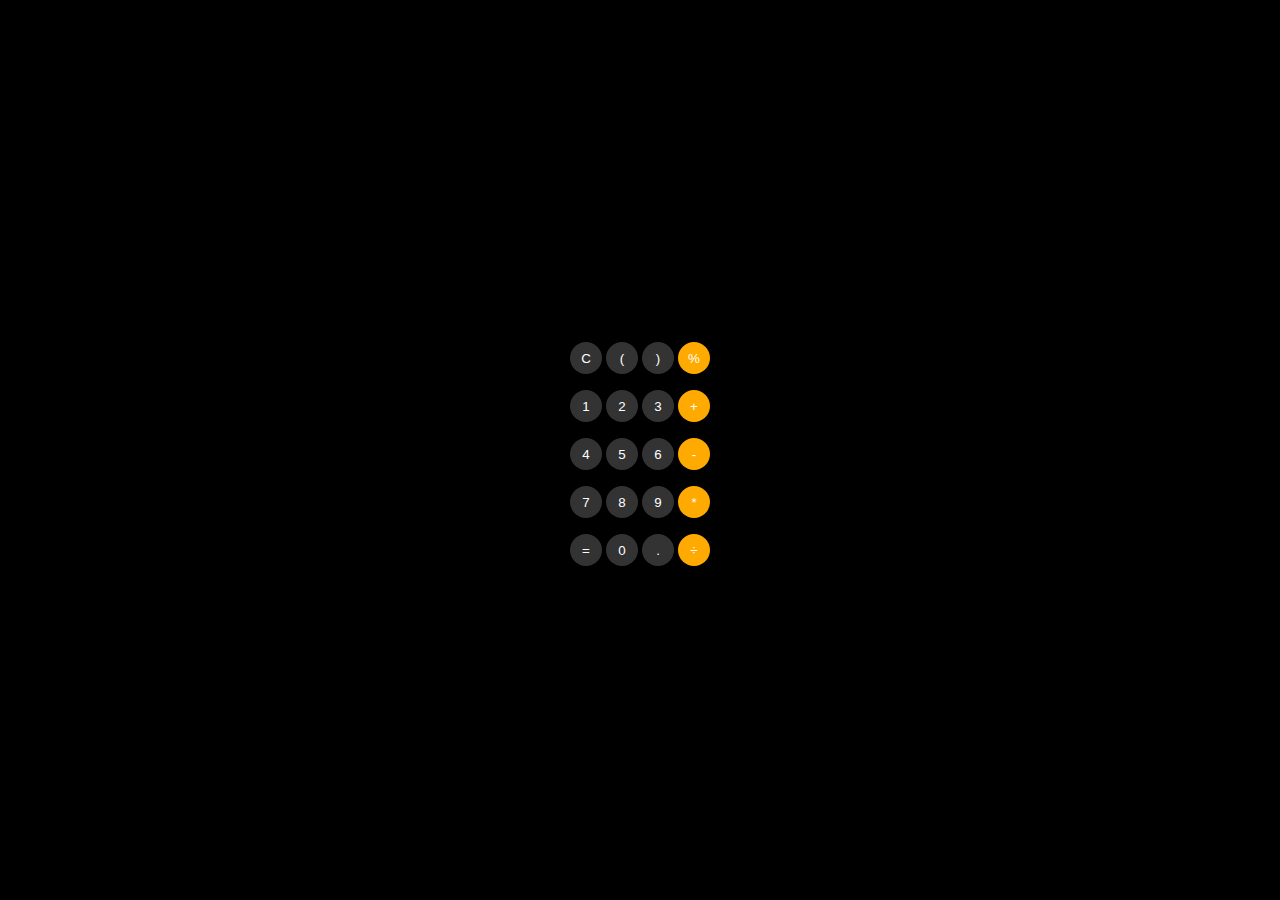
<file: calculator/index.html>
<!DOCTYPE html>
<html lang="en">
  <head>
    <meta charset="UTF-8" />
    <meta name="viewport" content="width=device-width, initial-scale=1.0" />
    <title>calculator</title>
    <link rel="stylesheet" href="style.css" />
  </head>
  <body>
    <div class="calculator">
      <p class="js-calculation"></p>
      <p>
        <button onclick=" calculator('C');">C</button>
        <button onclick=" calculator('(');">(</button>
        <button onclick=" calculator(')');">)</button>
        <button class="operator" onclick=" calculator('%');">%</button>
      </p>
      <p>
        <button onclick=" calculator('1');">1</button>
        <button onclick=" calculator('2');">2</button>
        <button onclick=" calculator('3');">3</button>
        <button class="operator" onclick=" calculator('+');">+</button>
      </p>

      <p>
        <button onclick=" calculator('4');">4</button>
        <button onclick=" calculator('5');">5</button>
        <button onclick=" calculator('6');">6</button>
        <button class="operator" onclick=" calculator('-');">-</button>
      </p>

      <p>
        <button onclick=" calculator('7');">7</button>
        <button onclick=" calculator('8');">8</button>
        <button onclick=" calculator('9');">9</button>
        <button class="operator" onclick=" calculator('*');">*</button>
      </p>
      <p>
        <button class="bgreen" onclick="  calculator('=');">=</button>
        <button onclick=" calculator('0');">0</button>
        <button onclick=" calculator('.');">.</button>
        <button class="operator" onclick=" calculator('÷');">÷</button>
      </p>
    </div>
    <script src="script.js"></script>
  </body>
</html>
</file>
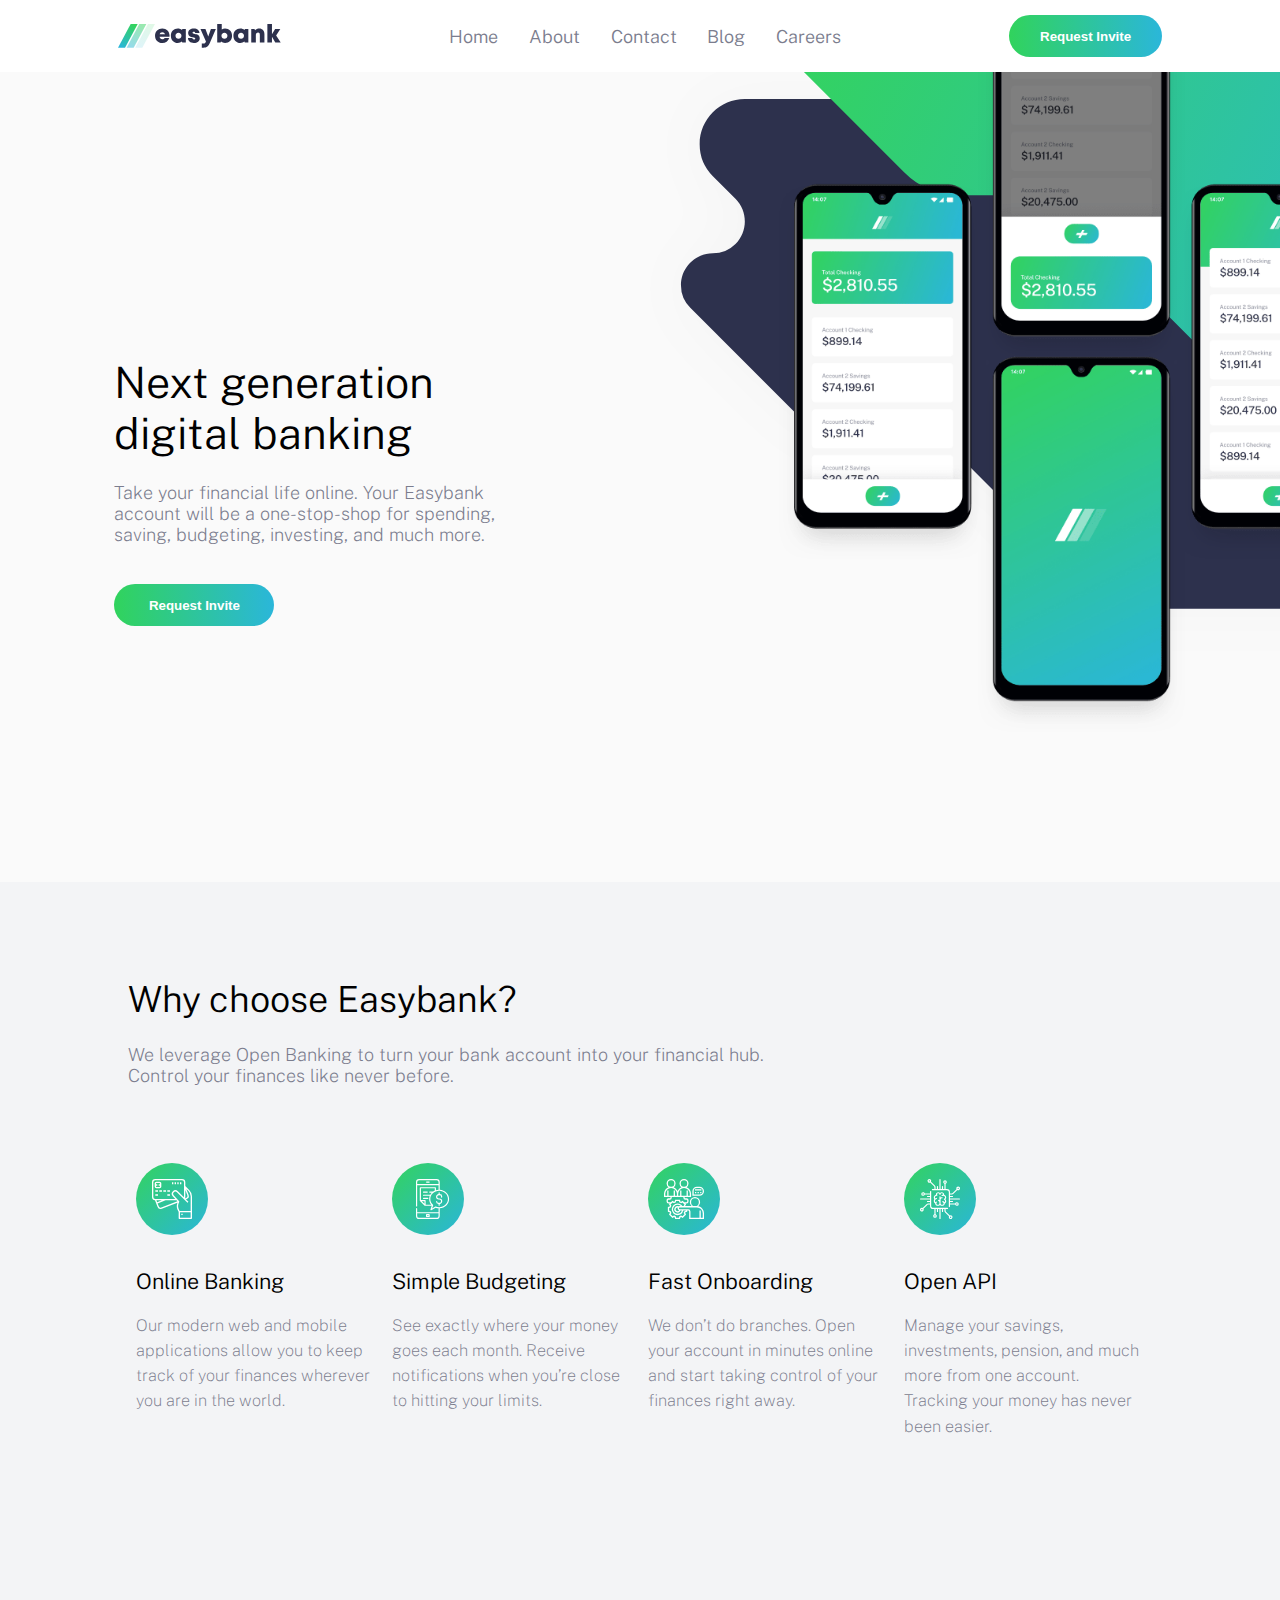
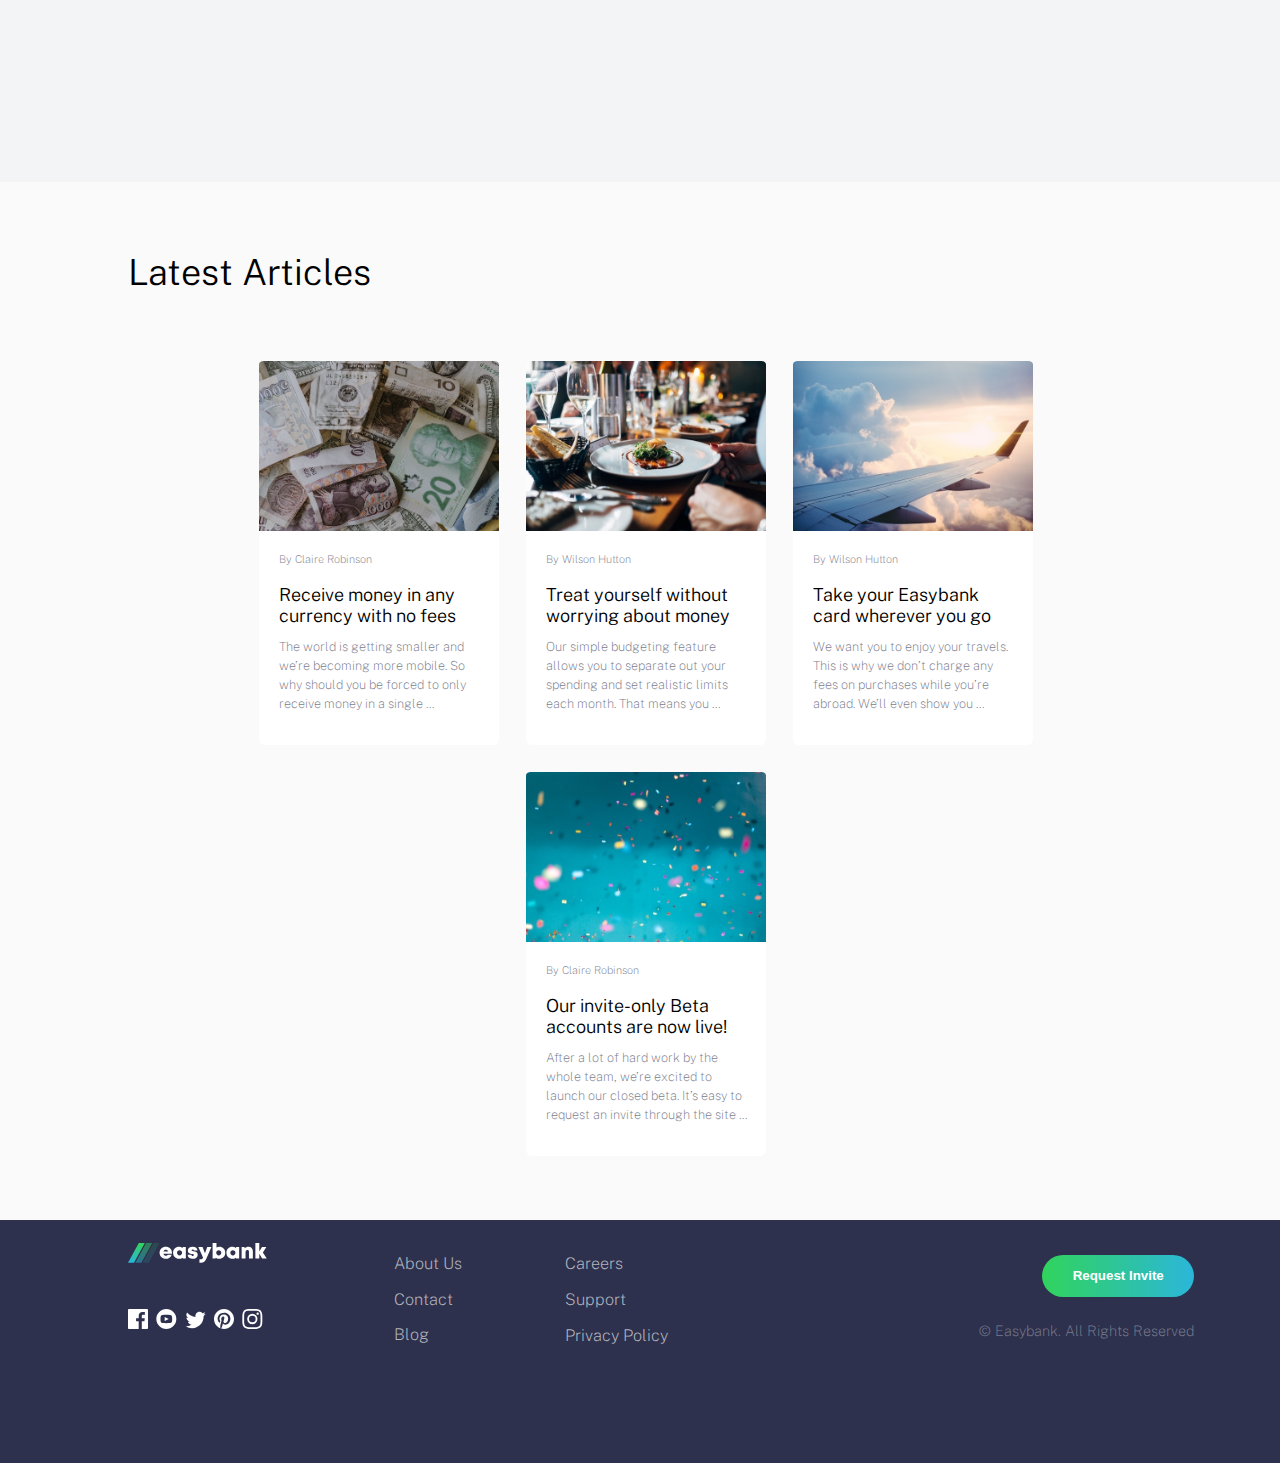
<file: Landing page/index.html>
<!DOCTYPE html>
<html lang="en">
  <head>
    <meta charset="UTF-8" />
    <meta name="viewport" content="width=device-width, initial-scale=1.0" />
    <link
      rel="icon"
      type="image/png"
      sizes="32x32"
      href="./images/favicon-32x32.png"
    />
    <link rel="stylesheet" href="style.css" />
    <title>Frontend Mentor | Easybank landing page</title>
  </head>
  <body>
    <nav>
      <img src="./images/logo.svg" alt="logo" />
      <img
        class="humburger view"
        src="./images/icon-hamburger.svg"
        alt="humburger"
      />
      <img class="close" src="./images/icon-close.svg" alt="closing" />
      <div class="nav-list">
        <p>Home</p>
        <p>About</p>
        <p>Contact</p>
        <p>Blog</p>
        <p>Careers</p>
      </div>
      <button class="nav-button">Request Invite</button>
    </nav>
    <main>
      <div class="main-upper">
        <img
          id="mobile-under-img"
          src="./images/bg-intro-mobile.svg"
          alt="mobile-intro"
        />
        <img
          id="mobile-top-img"
          src="./images/image-mockups.png"
          alt="mockup"
        />
        <div class="main-upper-text-wrapper">
          <div class="main-upper-text">
            <h1>Next generation digital banking</h1>
            <p>
              Take your financial life online. Your Easybank account will be a
              one-stop-shop for spending, saving, budgeting, investing, and much
              more.
            </p>
            <button class="nav-button main-button">Request Invite</button>
          </div>
        </div>
        <div class="main-upper-img-cont">
          <div class="main-upper-img">
            <img
              class="under-img"
              src="./images/bg-intro-desktop.svg"
              alt="intro"
            />
            <img id="top-img" src="./images/image-mockups.png" alt="mockup" />
          </div>
        </div>
      </div>
      <div class="main-middle">
        <div class="main-middle-text">
          <h2>Why choose Easybank?</h2>
          <p>
            We leverage Open Banking to turn your bank account into your
            financial hub. Control your finances like never before.
          </p>
        </div>
        <div class="main-middle-card">
          <div class="card">
            <img src="./images/icon-online.svg" alt="icon" />
            <h4>Online Banking</h4>
            <p>
              Our modern web and mobile applications allow you to keep track of
              your finances wherever you are in the world.
            </p>
          </div>
          <div class="card">
            <img src="./images/icon-budgeting.svg" alt="icon" />
            <h4>Simple Budgeting</h4>
            <p>
              See exactly where your money goes each month. Receive
              notifications when you’re close to hitting your limits.
            </p>
          </div>
          <div class="card">
            <img src="./images/icon-onboarding.svg" alt="icon" />
            <h4>Fast Onboarding</h4>
            <p>
              We don’t do branches. Open your account in minutes online and
              start taking control of your finances right away.
            </p>
          </div>
          <div class="card">
            <img src="./images/icon-api.svg" alt="icon" />
            <h4>Open API</h4>
            <p>
              Manage your savings, investments, pension, and much more from one
              account. Tracking your money has never been easier.
            </p>
          </div>
        </div>
      </div>
      <div class="main-bottom">
        <div class="main-bottom-text">
          <h2>Latest Articles</h2>
        </div>
        <div class="main-bottom-card">
          <div class="bottom-card">
            <div class="img-wrapper">
              <img
                src="./images/image-currency.jpg"
                height="170rem"
                alt="image"
              />
            </div>
            <div class="text-wrapper">
              <p id="small">By Claire Robinson</p>
              <h4>Receive money in any currency with no fees</h4>
              <p>
                The world is getting smaller and we’re becoming more mobile. So
                why should you be forced to only receive money in a single …
              </p>
            </div>
          </div>
          <div class="bottom-card">
            <div class="img-wrapper">
              <img
                src="./images/image-restaurant.jpg"
                height="170rem"
                alt="image"
              />
            </div>
            <div class="text-wrapper">
              <p id="small">By Wilson Hutton</p>
              <h4>Treat yourself without worrying about money</h4>
              <p>
                Our simple budgeting feature allows you to separate out your
                spending and set realistic limits each month. That means you …
              </p>
            </div>
          </div>
          <div class="bottom-card">
            <div class="img-wrapper">
              <img src="./images/image-plane.jpg" height="170rem" alt="image" />
            </div>
            <div class="text-wrapper">
              <p id="small">By Wilson Hutton</p>
              <h4>Take your Easybank card wherever you go</h4>
              <p>
                We want you to enjoy your travels. This is why we don’t charge
                any fees on purchases while you’re abroad. We’ll even show you …
              </p>
            </div>
          </div>
          <div class="bottom-card">
            <div class="img-wrapper">
              <img
                src="./images/image-confetti.jpg"
                height="170rem"
                alt="image"
              />
            </div>
            <div class="text-wrapper">
              <p id="small">By Claire Robinson</p>
              <h4>Our invite-only Beta accounts are now live!</h4>
              <p>
                After a lot of hard work by the whole team, we’re excited to
                launch our closed beta. It’s easy to request an invite through
                the site ...
              </p>
            </div>
          </div>
        </div>
      </div>
    </main>
    <footer>
      <div class="foot">
        <div class="images">
          <img src="./images/logo-bottom.svg" alt="logo" />
          <div class="socials">
            <img src="./images/icon-facebook.svg" alt="face-book" />
            <img src="./images/icon-youtube.svg" alt="youtube" />
            <img src="./images/icon-twitter.svg" alt="twitter" />
            <img src="./images/icon-pinterest.svg" alt=pinterest">
            <img src="./images/icon-instagram.svg" alt="instagram" />
          </div>
        </div>
        <div class="us">
          <p>About Us</p>
          <p>Contact</p>
          <p>Blog</p>
        </div>
        <div class="policy">
          <p>Careers</p>
          <p>Support</p>
          <p>Privacy Policy</p>
        </div>
        <div class="corner">
          <button class="nav-button">Request Invite</button>
          <p>© Easybank. All Rights Reserved</p>
        </div>
      </div>
    </footer>
    <script src="script.js"></script>
  </body>
</html>

<!-- 
    <div class="attribution">
      Challenge by
      <a
        rel="noopener"
        href="https://www.frontendmentor.io?ref=challenge"
        target="_blank"
        >Frontend Mentor</a
      >. Coded by <a href="#">Your Name Here</a>.
    </div> -->
</file>
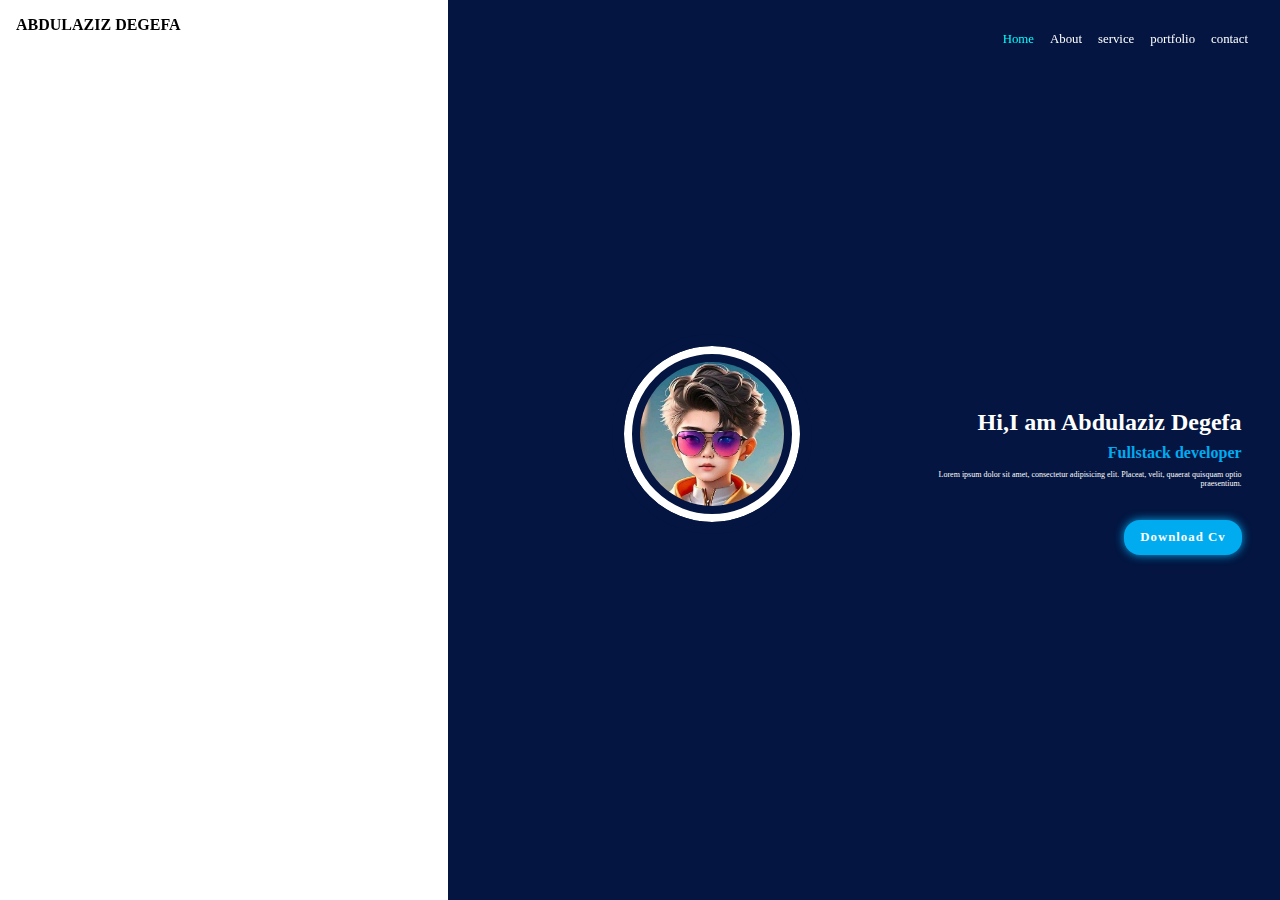
<file: portfolio/index.html>
<!DOCTYPE html>
<html lang="en">
  <head>
    <meta charset="utf-8" />
    <meta name="viewport" content="width=device-width,initial-scale=1" />
    <title>Abdulaziz portfolio website</title>
    <link rel="stylesheet" href="style.css" type="text/css" media="all" />
  </head>
  <body>
    <header class="head">
      <div class="logo">
        <h1>Abdulaziz Degefa</h1>
      </div>
      <nav class="menu">
        <a href="#" class="active">Home</a>
        <a href="#">About</a>
        <a href="#">service</a>
        <a href="#">portfolio</a>
        <a href="#">contact</a>
      </nav>
    </header>
    <section class="home">
      <div class="home-img">
        <img src="I18.jpg" alt="img" />
      </div>
      <div class="home-content">
        <h1>Hi,I am Abdulaziz Degefa</h1>
        <h2>Fullstack developer</h2>
        <p>
          Lorem ipsum dolor sit amet, consectetur adipisicing elit. Placeat,
          velit, quaerat quisquam optio praesentium.
        </p>
        <a href="#" class="button">Download Cv</a>
      </div>
    </section>
  </body>
</html>
</file>
<file: calculator/style.css>
body {
  background-color: #000;
}
.calculator {
  background: transparent;
  position: absolute;
  top: 50%;
  left: 50%;
  translate: -50% -50%;
}
button {
  color: #fff;
  background-color: #333;
  border: none;
  height: 2rem;
  width: 2rem;
  border-radius: 50%;
}
/*.bgreen{
            background:green;
            color:white;
            padding:.3rem .6rem;
            font-weight:bold;
        }*/
.js-calculation {
  color: white;
  font-size: 1.5rem;
}
.operator {
  background-color: #fa0;
}
</file>
<file: Landing page/style.css>
@import url("https://fonts.googleapis.com/css2?family=Public+Sans:ital,wght@0,100..900;1,100..900&display=swap");
body {
  margin: 0;
  padding: 0;
  font-size: 18px;
  font-family: "Public Sans";
  overflow-x: hidden;
}
nav {
  display: flex;
  place-content: space-around;
  place-items: center;
  background: #fff;
  height: 4em;
  position: relative;
  z-index: 1;
}
.humburger {
  display: none;
}
.close {
  display: none;
}
.nav-list {
  display: flex;
  color: hsl(234, 8%, 52%);
  font-weight: 300;
  max-width: 20%;
  gap: 1.7em;
  place-content: center;
}
nav img {
  height: 1.3em;
}
.nav-button {
  color: hsl(0, 0%, 100%);
  padding: 1em 2.3em;
  font-weight: 700;
  border: none;
  border-radius: 2em;
  background: linear-gradient(to right, hsl(136, 65%, 51%), hsl(192, 70%, 51%));
}
#mobile-under-img {
  display: none;
}
#mobile-top-img {
  display: none;
}
.main-upper {
  display: flex;
  height: 90vh;
  background-color: hsl(0, 0%, 98%);
}
.main-upper-text {
  display: flex;
  flex-direction: column;
  place-content: center;
  max-width: 55%;
  margin-left: 15%;
}
.main-upper-text-wrapper {
  display: flex;
}
.main-button {
  margin-top: 5%;
  width: 10rem;
}
.main-upper-text h1 {
  font-weight: 300;
  font-size: 2.4em;
}
.main-upper-text p {
  font-weight: 200;
  margin-top: -0.3em;
  color: hsl(234, 8%, 52%);
}
.under-img {
  position: absolute;
  max-height: 180%;
  max-width: 78%;
  top: -8.9rem;
  left: 39rem;
}
#top-img {
  position: relative;
  max-width: 117%;
  top: -5rem;
  left: 1rem;
}

.main-middle {
  min-height: 100vh;
  background: hsl(220, 16%, 96%);
}
.card {
  width: 15rem;
}
.card p {
  font-weight: 150;
  font-size: 0.9em;
  margin-top: -0.3em;
  color: hsl(234, 8%, 52%);
  line-height: 155%;
}
.card h4 {
  font-weight: 300;
  font-size: 1.2em;
  margin-bottom: 10%;
}
.main-middle-card {
  display: flex;
  flex-wrap: wrap;
  place-content: space-around;
  margin-left: 10%;
  margin-right: 10%;
  margin-top: 6%;
}
.main-middle-text {
  width: 50%;
  margin-left: 10%;
}

.main-middle-text h2 {
  margin-top: 0;
  padding-top: 15%;
  font-weight: 300;
  font-size: 2em;
}
.main-middle-text p {
  font-weight: 200;
  margin-top: -0.3em;
  color: hsl(234, 8%, 52%);
}

.main-bottom {
  min-height: 100vh;
  background-color: hsl(0, 0%, 98%);
}
.main-bottom-text {
  margin-left: 10%;
}
.main-bottom-text h2 {
  margin-top: 0;
  padding-top: 6%;
  font-weight: 300;
  font-size: 2em;
}
.main-bottom-card {
  display: flex;
  flex-wrap: wrap;
  place-content: center;
  height: 55%;
  gap: 1.5em;
  margin-left: 5%;
  margin-right: 4%;
  margin-top: -2%;
  padding: 5%;
}
.img-wrapper {
  width: 100%;
}
.img-wrapper img {
  width: 100%;
  border-radius: 2% 2% 0 0;
  -webkit-border-radius: 2% 2% 0 0;
  -moz-border-radius: 2% 2% 0 0;
  -ms-border-radius: 2% 2% 0 0;
  -o-border-radius: 2% 2% 0 0;
}
.text-wrapper {
  padding: 8%;
}
.bottom-card {
  width: 15rem;
  background-color: white;
  height: 110%;
  border-radius: 2%;
  -webkit-border-radius: 2%;
  -moz-border-radius: 2%;
  -ms-border-radius: 2%;
  -o-border-radius: 2%;
}
.bottom-card p {
  font-weight: 150;
  font-size: 0.7em;
  margin-top: -0.3em;
  color: hsl(234, 8%, 52%);
  line-height: 150%;
}
.bottom-card h4 {
  font-weight: 300;
  font-size: 1em;
  margin-bottom: 8%;
  margin-top: 8%;
}
#small {
  font-size: 0.6em;
}

footer {
  min-height: 27vh;
  background-color: hsl(233, 26%, 24%);
  color: hsl(0, 0%, 98%);
}
.foot {
  height: 100%;
  display: flex;
  margin-left: 10%;
}
.us {
  display: flex;
  flex-direction: column;
  margin-right: 9%;
  margin-top: 1.5%;
}
.policy {
  display: flex;
  flex-direction: column;
  margin-right: 27%;
  margin-top: 1.5%;
}
.images {
  display: flex;
  flex-direction: column;
  place-content: space-around;
  margin-right: 11%;
}
.corner {
  margin-top: 3%;
  text-align: end;
}
.corner p {
  font-weight: 150;
  font-size: 0.8em;
  margin-top: 11%;
  color: hsl(234, 8%, 52%);
  line-height: 150%;
}
.policy p,
.us p {
  font-weight: 200;
  font-size: 0.9em;
  margin-bottom: 0.8%;
  color: hsl(234, 8%, 72%);
}
.socials img {
  margin-right: 2.8%;
}

@media (max-width: 900px) {
  nav {
    font-size: 14px;
  }
}
@media (max-width: 700px) {
  nav {
    font-size: 10px;
  }
}

@media (max-width: 580px) {
  nav {
    place-content: space-between;
    padding: 0.5em 3em;
  }
  #mobile-under-img {
    display: block;
    width: 100%;
    height: 23em;
    position: absolute;
  }
  #top-img {
    display: none;
  }
  #mobile-top-img {
    position: relative;
    max-width: 86%;
    top: -8.1em;
    left: 2em;
    display: block;
  }
  .nav-list {
    display: none;
    position: absolute;
    flex-direction: column;
    background-color: #fff;
    top: 4.5em;
    text-align: center;
    font-size: 1rem;
    font-weight: bold;
    padding: 1.5em 11.3em;
    border-radius: 0.4em;
  }
  .view {
    display: block;
  }
  .hide {
    display: none;
  }
  .nav-list p {
    margin-top: 1.5em;
    margin-bottom: 1.5em;
  }
  nav .nav-button {
    display: none;
  }
  .main-upper {
    display: block;
    min-height: 90vh;
  }
  .under-img {
    display: none;
  }
  .main-upper-text {
    margin-top: -8em;
    max-width: 100%;
    padding-bottom: 5em;
    place-items: center;
  }
  .main-upper-text h1 {
    text-align: center;
    margin-right: 1.5em;
  }
  .main-upper-text p {
    margin-right: 1.7em;
  }
  .main-middle {
    text-align: center;
  }
  .main-middle-text {
    width: 80%;
  }
  .main-middle-text h2 {
    margin: 0 1em;
    padding-bottom: 1em;
  }
  .card {
    width: 100%;
  }
  .main-bottom-text {
    text-align: center;
    margin: 0;
    padding-top: 3em;
  }
  .bottom-card {
    width: 100%;
  }
  .foot {
    flex-direction: column;
    text-align: center;
    place-items: center;
    margin: 0;
  }
  .images {
    padding-top: 2em;
    margin: 0;
    place-items: center;
    gap: 1.5em;
  }
  .socials {
    width: 150%;
  }
  .socials img {
    margin-right: 3%;
    margin-left: 3%;
  }
  .us {
    margin: 0;
  }
  .policy {
    margin: 0;
  }
  .corner {
    margin: 0;
    text-align: center;
    margin-top: 2em;
    padding-bottom: 2em;
  }
}
</file>
<file: portfolio/style.css>
@import url('https://fonts.googleapis.com/css?family=Quicksand&display=swap');
@import url('https://fonts.googleapis.com/css2?family=Advent+Pro&display=swap');

*{
      margin: 0;
      padding: 0;
}
.head {
      position: fixed;
      top: 0;
      left: 0;
      width: 100%;
      z-index: 1;
}
.logo {
      color: #fff;
      text-transform: uppercase;
      display: flex;
      justify-content: flex-start;
      padding: 1rem ;
}
.menu {
      margin-left: 1rem;
      margin-top: 2rem;
      padding-bottom: 1rem;
      display: flex;
      flex-direction: column;
      gap: 2rem;
      justify-content: center;
      align-items: flex-start;
      max-width: 20%;
}
.menu a{
      font-size: 1rem;
      text-decoration: none;
      color: #fff;
      font-weight: bold;
}
.menu a:hover,.menu .active{
      color: aqua;
}
.home {
      min-height: 100vh;
      background-image: linear-gradient(90deg, #031540 85%, #fff 15%);
      display: flex;
      flex-direction: column;
      justify-content: center;
}
.home-content {
      margin-top:4rem;
      color: white;
      padding-left: .6rem;
      max-width: 23rem;
      align-self:flex-start;
      display: flex;
      flex-direction: column;
      gap: 1rem;
}
.home-img {
      display: flex;
      justify-content: center;
      align-items: center;
      height: 15rem;
      width: 15rem;
      background-color: #031540;
      align-self: center;
      position: relative;
      top: -1rem;
      left: 3rem;
      border: 1rem solid #fff;
      outline: 1.5rem solid #031540;
      border-radius: 50%;
}
.home-img img{
  
  width: 14rem;
  height: 14rem;
  border-radius: 50%;
}
.home-content h1 {
      font-size: 1.7rem;
}
.home-content h2 {
      font-size: 1.5rem;
      color: #00abf0;
}
.button {
      font-size: 1rem;
      text-decoration: none;
      background-color: #00abf0;
      padding: .6rem 1em;
      margin-top: 1.5rem;
      border-radius: 1rem;
      max-width: 6.5rem;
      color: #fff;
      font-weight: bold;
      box-shadow: 0 0 .6rem #00abf0;
      transition: .6s;
}
.button:hover {
      color: #000;
      box-shadow: none;
}
@media (min-width:35em){
      .head {
            display: flex;
            justify-content: space-between;
      }
      .logo {
            color: #000;
            display: flex;
            max-width: 35%;
      }
      .logo h1 {
            font-size: 3rem;
      }
      .menu {
            margin-right: 2rem;
            flex-direction: row;
            gap: 2rem;
            justify-content: end;
      }
      .menu a {
            font-size: 1.5rem;
            font-weight: 600;
      }
      .home {
            background-image: linear-gradient(-90deg, #031540 65%, #fff 35%);
            display: flex;
            flex-direction: row;
            align-items: center;
            gap: 3.5rem;
            justify-content: space-around;
            padding: 0 3%;
      }
      .home-img img{
          width: 19rem;
          height: 19rem;
}
      .home-content {
            text-align: right;
            color: white;
            align-self:center;
            justify-content: end;
            display: flex;
            flex-direction: column;
            max-width: none;
            gap: 1rem;
      }
      .home-content h1 {
            font-size: 2.5rem;
      }
      .home-content h2 {
            font-size: 2rem;
      }
      .home-content p {
            max-width: 32rem;
      }
      .home-img {
            height: 20rem;
            width: 20rem;
      }
      .button {
            font-size: 1.5rem;
            align-self: end;
            padding: 1rem 2rem;
            letter-spacing: 1px;
            max-width: none;
      }
}
@media (orientation:landscape){
  .home-img {
            height: 10rem;
            width: 10rem;
      }
  .home-img img{
            height: 9rem;
            width: 9rem;
      }
  .logo h1 {
            font-size: 1rem;
      }
      .menu {
            gap: 1rem;
      }
      .menu a {
            font-size: .8rem;
            font-weight: 300;
      }
      .home {
            gap: 10rem;
            justify-content: end;
      }
      .home-content {
            align-items: end;
            gap: .5rem;
      }
      .home-content h1 {
            font-size: 1.5rem;
      }
      .home-content h2 {
            font-size: 1rem;
      }
      .home-content p {
          max-width: 20rem;
           font-size: .5rem;
      }
      .button {
            font-size: .8rem;
            padding: .6rem 1rem;
      }
      .home-img {
      border: .5rem solid #fff;
      outline: .8rem solid #031540;
      border-radius: 50%;
}
}
</file>
